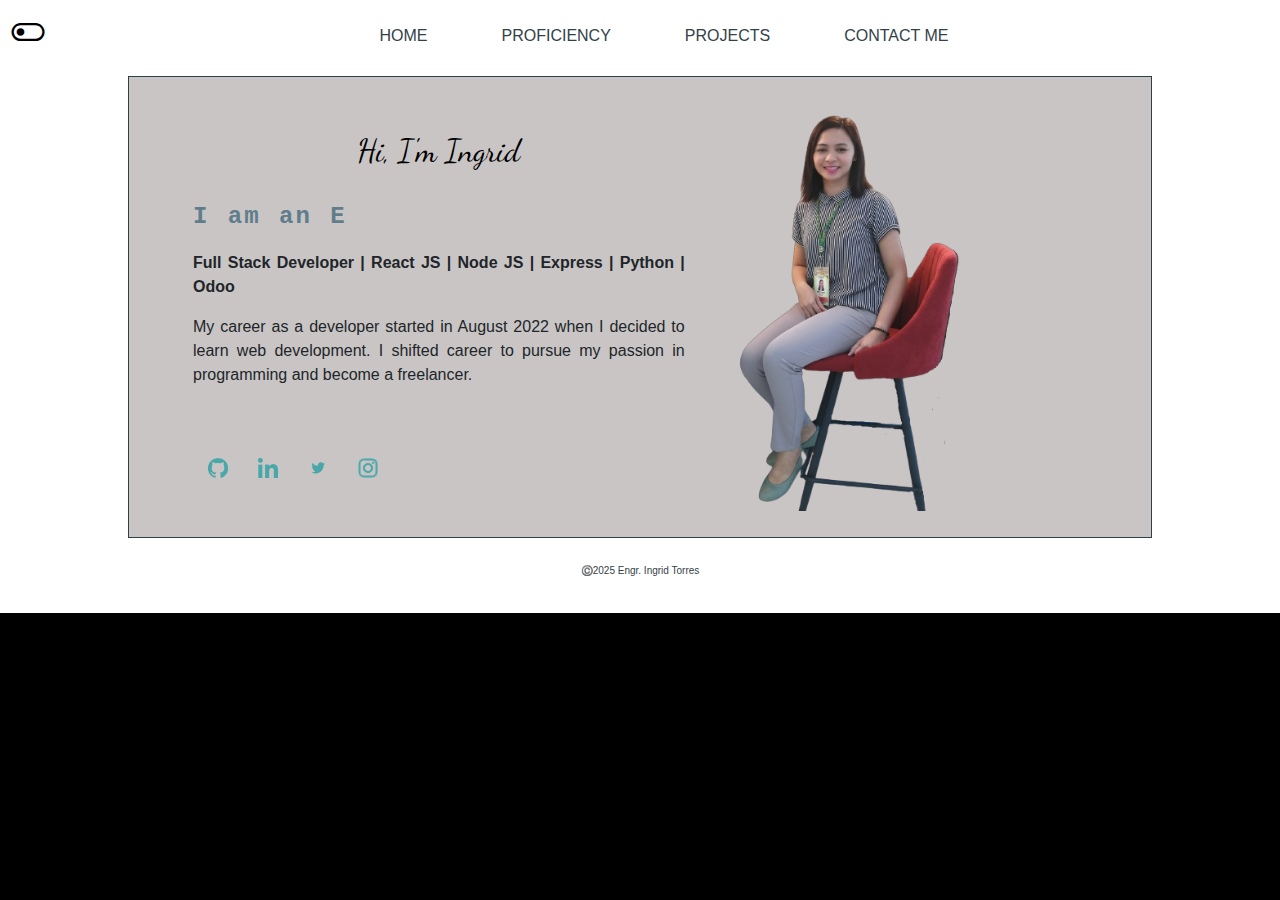
<file: index.html>
<!DOCTYPE html>
<html lang="en">

<head>
  <meta charset="UTF-8" />
  <meta http-equiv="X-UA-Compatible" content="IE=edge" />
  <meta name="viewport" content="width=device-width, initial-scale=1.0, user-scalable=1" />
  <meta name="color-scheme" content="dark light" />
  <title>Ingrid's Portfolio</title>
  <link rel="stylesheet" href="style.css" />
  <link rel="preconnect" href="https://fonts.googleapis.com" />
  <link rel="preconnect" href="https://fonts.gstatic.com" crossorigin />
  <link href="https://fonts.googleapis.com/css2?family=Dancing%20Script&display=swap" rel="stylesheet" />
  <link rel="stylesheet"
    href="https://fonts.googleapis.com/css2?family=Material+Symbols+Outlined:opsz,wght,FILL,GRAD@20..48,100..700,0..1,-50..200" />
  <script type="text/javascript">
    var infolinks_pid = 2273354;
    var infolinks_wsid = 0;
  </script>
  <script type="text/javascript" src="https://resources.infolinks.com/js/infolinks_main.js"></script>
  <!-- <script src="https://ajax.googleapis.com/ajax/libs/jquery/3.6.0/jquery.min.js"></script> -->
  <!-- Bootstrap CSS -->
  <link rel="stylesheet" href="https://maxcdn.bootstrapcdn.com/bootstrap/4.0.0/css/bootstrap.min.css"
    integrity="sha384-Gn5384xqQ1aoWXA+058RXPxPg6fy4IWvTNh0E263XmFcJlSAwiGgFAW/dAiS6JXm" crossorigin="anonymous" />
</head>

<body>
  <section class="menu">
    <button id="close-menu">&times;</button>
    <nav>
      <ul>
        <!-- <li><a href="#about-me">About Me</a></li> -->
        <li><a href="./index.html">HOME</a></li>
        <!-- <li><a href="./qualifications.html">QUALIFICATIONS</a></li> -->
        <!-- <li><a href="./hobbies.html">HOBBIES</a></li> -->
        <li><a href="./proficiency.html">PROFICIENCY</a></li>
        <li><a href="./projects.html">PROJECTS</a></li>
        <li><a href="./contact-me.html">CONTACT ME</a></li>
      </ul>
    </nav>
  </section>
  <header id="nav-header">
    <section id="section-theme">
      <button id="theme-switcher1"><span class="material-symbols-outlined" style="font-size: 48px"> toggle_on
        </span></button>
    </section>
    <nav class="default-nav">
      <section id="section-menu">
        <!-- <a href="#about-me">About Me</a> -->
        <a href="./index.html">HOME</a>
        <!-- <a href="./qualifications.html">QUALIFICATIONS</a> -->
        <!-- <a href="./hobbies.html">HOBBIES</a> -->
        <a href="./proficiency.html">PROFICIENCY</a>
        <a href="./projects.html">PROJECTS</a>
        <a href="./contact-me.html">CONTACT ME</a>
      </section>
    </nav>
    <nav class="mobile-nav">
      <button id="theme-switcher2"><span class="material-symbols-outlined" style="font-size: 48px"> toggle_on
        </span></button>
      <button id="menu-button">Menu</button>
    </nav>
  </header>
  <main class="container1">
    <article class="intro">
      <div class="intro-left">
        <br />
        <div id="ingrid">Hi, I'm Ingrid</div>
        <br />
        <p class="online-font">
          I am
          <span id="dynamic-text" class="dynamic-text-color"></span>
        </p>
        <section id="about-me">
          <div class="h2-divs">
            <!-- <h2>About Me</h2> -->
          </div>
          <!-- <p>An Electronics Engineer, shifting career as a Full Stack Web Developer.</p> -->
          <!-- <p><b>MERN Stack Developer | PHP | CodeIgniter | React JS | Node JS | Express</b></p> -->
          <p><b>Full Stack Developer | React JS | Node JS | Express | Python | Odoo</b></p>
          <p>My career as a developer started in August 2022 when I decided to learn web development. I shifted career
            to pursue my passion in programming and become a freelancer.</p>
        </section>
        <br />
        <br />
        <ul class="social-links-navbar desktop">
          <li>
            <a href="https://github.com/heartChip16" target="_blank"><img width="30" height="30"
                src="./images/github.png" alt="Github Logo" /></a>
          </li>
          <li>
            <a href="https://www.linkedin.com/in/ingrid-torres-3428782a/" target="_blank"><img width="30" height="30"
                src="./images/linkedinlogo.png" alt="Linkedin Logo" /></a>
          </li>
          <li>
            <a href="https://twitter.com/ingrid_ibe" target="_blank"><img width="30" height="30"
                src="./images/twitterlogo.png" alt="Twitter Logo" /></a>
          </li>

          <li>
            <a href="https://www.instagram.com/ingrid_ibe31/" target="_blank"><img width="30" height="30"
                src="./images/instagram.png" alt="Instagram Logo" /></a>
          </li>
        </ul>
      </div>
      <div class="intro-right">
        <img id="profile-img" class="shakeme" src="./images/profile_formal2.png" alt="Ingrid Torres profile image" />
        <br />
        <ul class="social-links-navbar mobile">
          <li>
            <a href="https://github.com/heartChip16" target="_blank"><img width="30" height="30"
                src="./images/github.png" alt="Github Logo" /></a>
          </li>
          <li>
            <a href="https://www.linkedin.com/in/ingrid-torres-3428782a/" target="_blank"><img width="30" height="30"
                src="./images/linkedinlogo.png" alt="Linkedin Logo" /></a>
          </li>
          <li>
            <a href="https://twitter.com/ingrid_ibe" target="_blank"><img width="30" height="30"
                src="./images/twitterlogo.png" alt="Twitter Logo" /></a>
          </li>

          <li>
            <a href="https://www.instagram.com/ingrid_ibe31/" target="_blank"><img width="30" height="30"
                src="./images/instagram.png" alt="Instagram Logo" /></a>
          </li>
        </ul>
      </div>
    </article>
  </main>
  <footer>
    <br />
    <p>©️2025 Engr. Ingrid Torres</p>
    <br />
  </footer>
  <script src="main.js"></script>
  <script src="menu.js"></script>
  <script src="theme.js"></script>
  <!-- Optional JavaScript -->
  <!-- jQuery first, then Popper.js, then Bootstrap JS -->
  <script src="https://code.jquery.com/jquery-3.2.1.slim.min.js"
    integrity="sha384-KJ3o2DKtIkvYIK3UENzmM7KCkRr/rE9/Qpg6aAZGJwFDMVNA/GpGFF93hXpG5KkN"
    crossorigin="anonymous"></script>
  <script src="https://cdnjs.cloudflare.com/ajax/libs/popper.js/1.12.9/umd/popper.min.js"
    integrity="sha384-ApNbgh9B+Y1QKtv3Rn7W3mgPxhU9K/ScQsAP7hUibX39j7fakFPskvXusvfa0b4Q"
    crossorigin="anonymous"></script>
  <script src="https://maxcdn.bootstrapcdn.com/bootstrap/4.0.0/js/bootstrap.min.js"
    integrity="sha384-JZR6Spejh4U02d8jOt6vLEHfe/JQGiRRSQQxSfFWpi1MquVdAyjUar5+76PVCmYl"
    crossorigin="anonymous"></script>
</body>

</html>
</file>
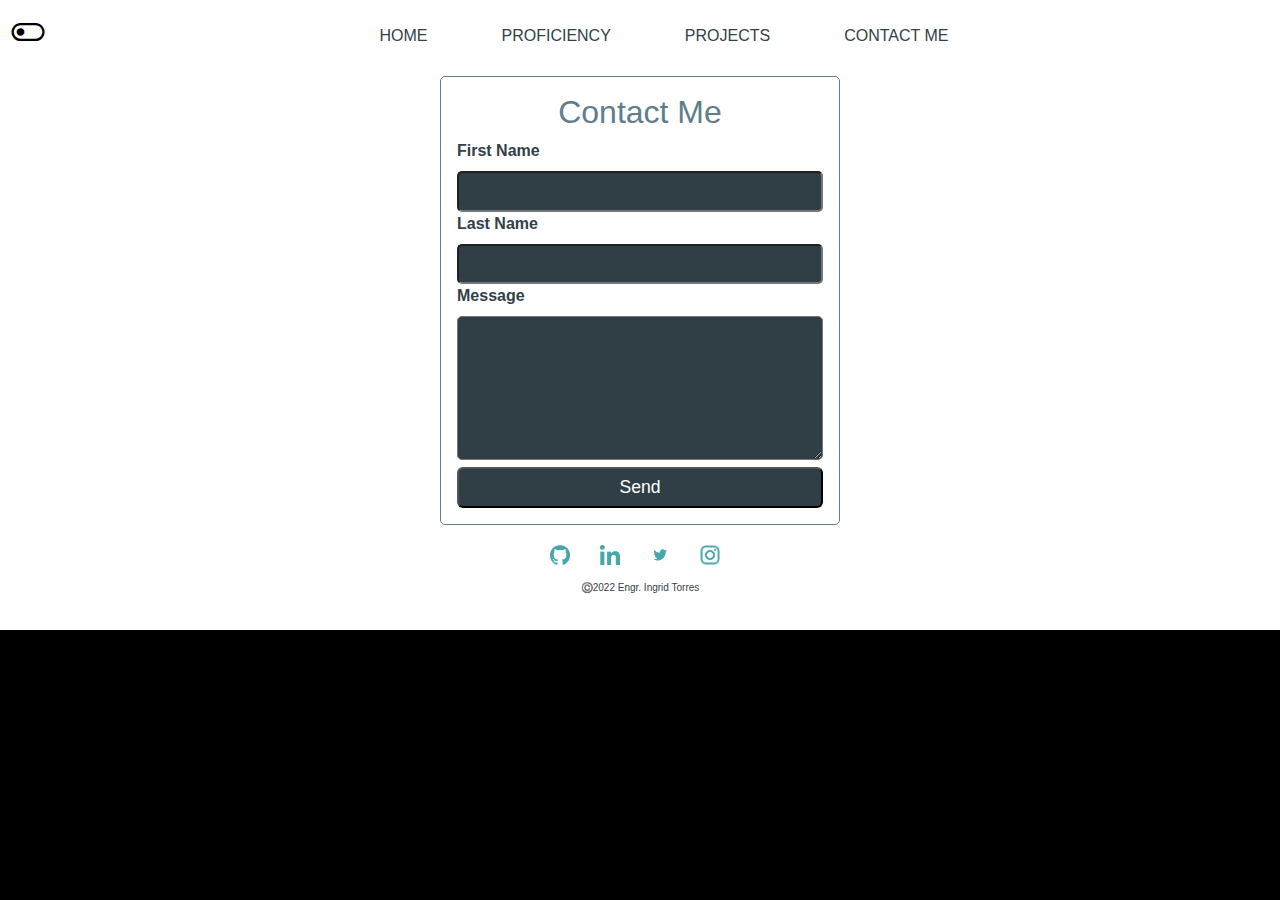
<file: contact-me.html>
<!DOCTYPE html>
<html lang="en">
  <head>
    <meta charset="UTF-8" />
    <meta http-equiv="X-UA-Compatible" content="IE=edge" />
    <meta name="viewport" content="width=device-width, initial-scale=1.0, user-scalable=1" />
    <meta name="color-scheme" content="dark light" />
    <title>Ingrid's Portfolio</title>
    <link rel="stylesheet" href="style.css" />
    <link rel="preconnect" href="https://fonts.googleapis.com" />
    <link rel="preconnect" href="https://fonts.gstatic.com" crossorigin />
    <link href="https://fonts.googleapis.com/css2?family=Dancing%20Script&display=swap" rel="stylesheet" />
    <link rel="stylesheet" href="https://fonts.googleapis.com/css2?family=Material+Symbols+Outlined:opsz,wght,FILL,GRAD@20..48,100..700,0..1,-50..200" />
    <script type="text/javascript">
      var infolinks_pid = 2273354;
      var infolinks_wsid = 0;
    </script>
    <script type="text/javascript" src="https://resources.infolinks.com/js/infolinks_main.js"></script>
    <!-- <script src="https://ajax.googleapis.com/ajax/libs/jquery/3.6.0/jquery.min.js"></script> -->
    <!-- Bootstrap CSS -->
    <link
      rel="stylesheet"
      href="https://maxcdn.bootstrapcdn.com/bootstrap/4.0.0/css/bootstrap.min.css"
      integrity="sha384-Gn5384xqQ1aoWXA+058RXPxPg6fy4IWvTNh0E263XmFcJlSAwiGgFAW/dAiS6JXm"
      crossorigin="anonymous"
    />
  </head>
  <body>
    <section class="menu">
      <button id="close-menu">&times;</button>
      <nav>
        <ul>
          <!-- <li><a href="#about-me">About Me</a></li> -->
          <li><a href="./index.html">HOME</a></li>
          <!-- <li><a href="./qualifications.html">QUALIFICATIONS</a></li> -->
          <!-- <li><a href="./hobbies.html">HOBBIES</a></li> -->
          <li><a href="./proficiency.html">PROFICIENCY</a></li>
          <li><a href="./projects.html">PROJECTS</a></li>
          <li><a href="./contact-me.html">CONTACT ME</a></li>
        </ul>
      </nav>
    </section>
    <header id="nav-header">
      <section id="section-theme">
        <button id="theme-switcher1"><span class="material-symbols-outlined" style="font-size: 48px"> toggle_on </span></button>
      </section>
      <nav class="default-nav">
        <section id="section-menu">
          <!-- <a href="#about-me">About Me</a> -->
          <a href="./index.html">HOME</a>
          <!-- <a href="./qualifications.html">QUALIFICATIONS</a> -->
          <!-- <a href="./hobbies.html">HOBBIES</a> -->
          <a href="./proficiency.html">PROFICIENCY</a>
          <a href="./projects.html">PROJECTS</a>
          <a href="./contact-me.html">CONTACT ME</a>
        </section>
      </nav>
      <nav class="mobile-nav">
        <button id="theme-switcher2"><span class="material-symbols-outlined" style="font-size: 48px"> toggle_on </span></button>
        <button id="menu-button">Menu</button>
      </nav>
    </header>
    <main class="container1">
      <div id="div-sectionss">
        <section id="contact-me">
          <form name="contact" id="contact" method="post" data-netlify="true">
            <div class="h2-divs">
              <h2 style="text-align: center">Contact Me</h2>
            </div>
            <div>
              <label for="firstName">First Name</label>
              <input type="text" name="firstName" id="firstName" required />

              <label for="lastName">Last Name</label>
              <input type="text" name="lastName" id="lastName" required />

              <label for="message">Message</label>

              <textarea name="message" id="message" cols="30" rows="5"></textarea>
              <button type="submit" id="submit">Send</button>
            </div>
          </form>
        </section>
      </div>
    </main>
    <footer>
      <br />
      <ul class="social-links-navbar contacts" style="justify-content: center; margin-bottom: 10px">
        <li>
          <a href="https://github.com/heartChip16" target="_blank"><img width="30" height="30" src="./images/github.png" alt="Github Logo" /></a>
        </li>
        <li>
          <a href="https://www.linkedin.com/in/ingrid-torres-3428782a/" target="_blank"><img width="30" height="30" src="./images/linkedinlogo.png" alt="Linkedin Logo" /></a>
        </li>
        <li>
          <a href="https://twitter.com/ingrid_ibe" target="_blank"><img width="30" height="30" src="./images/twitterlogo.png" alt="Twitter Logo" /></a>
        </li>

        <li>
          <a href="https://www.instagram.com/ingrid_ibe31/" target="_blank"><img width="30" height="30" src="./images/instagram.png" alt="Instagram Logo" /></a>
        </li>
      </ul>
      <p>©️2022 Engr. Ingrid Torres</p>
      <br />
    </footer>
    <script src="main.js"></script>
    <script src="menu.js"></script>
    <script src="theme.js"></script>
    <!-- Optional JavaScript -->
    <!-- jQuery first, then Popper.js, then Bootstrap JS -->
    <script src="https://code.jquery.com/jquery-3.2.1.slim.min.js" integrity="sha384-KJ3o2DKtIkvYIK3UENzmM7KCkRr/rE9/Qpg6aAZGJwFDMVNA/GpGFF93hXpG5KkN" crossorigin="anonymous"></script>
    <script
      src="https://cdnjs.cloudflare.com/ajax/libs/popper.js/1.12.9/umd/popper.min.js"
      integrity="sha384-ApNbgh9B+Y1QKtv3Rn7W3mgPxhU9K/ScQsAP7hUibX39j7fakFPskvXusvfa0b4Q"
      crossorigin="anonymous"
    ></script>
    <script
      src="https://maxcdn.bootstrapcdn.com/bootstrap/4.0.0/js/bootstrap.min.js"
      integrity="sha384-JZR6Spejh4U02d8jOt6vLEHfe/JQGiRRSQQxSfFWpi1MquVdAyjUar5+76PVCmYl"
      crossorigin="anonymous"
    ></script>
    <script src="https://smtpjs.com/v3/smtp.js"></script>
  </body>
</html>
</file>
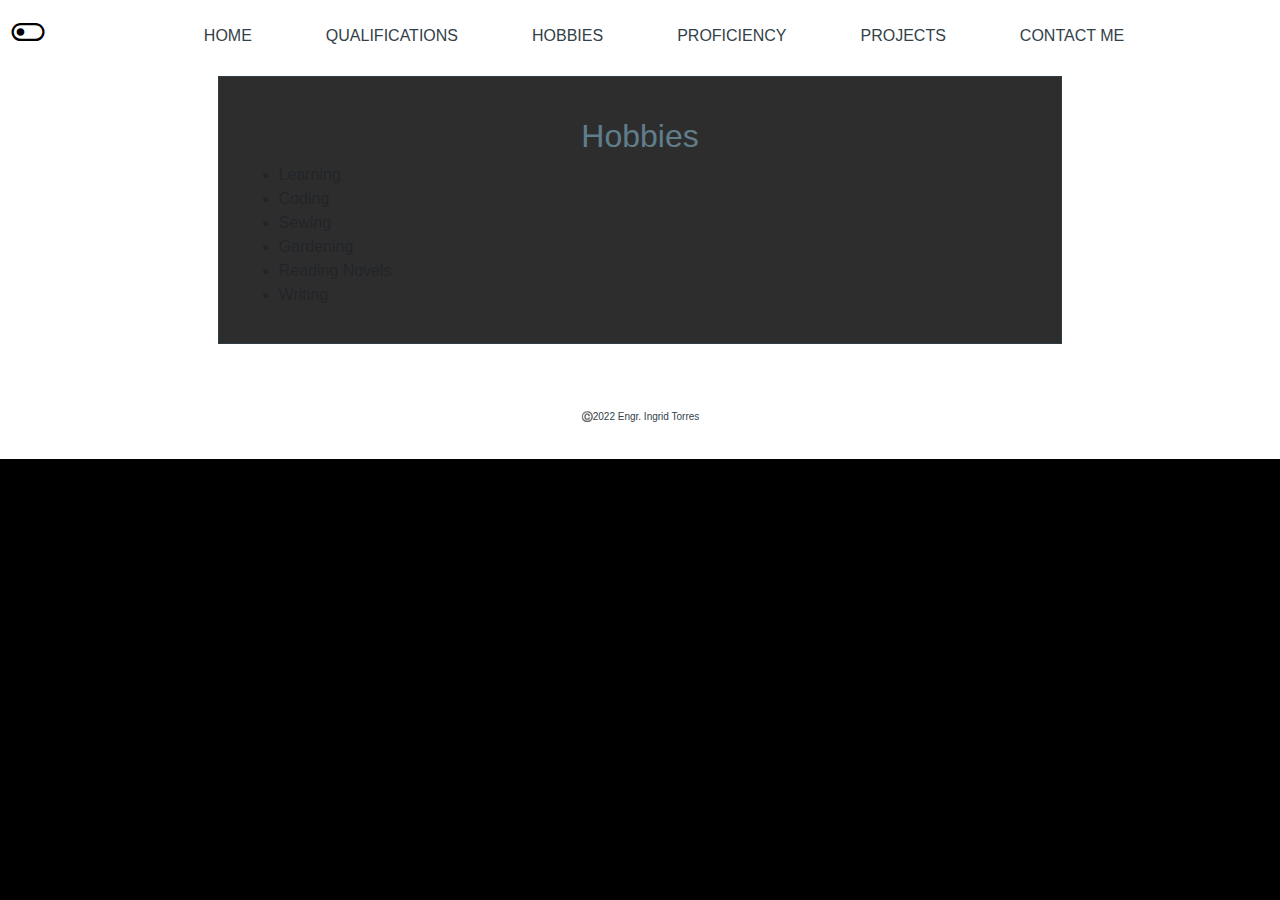
<file: hobbies.html>
<!DOCTYPE html>
<html lang="en">
  <head>
    <meta charset="UTF-8" />
    <meta http-equiv="X-UA-Compatible" content="IE=edge" />
    <meta name="viewport" content="width=device-width, initial-scale=1.0, user-scalable=1" />
    <meta name="color-scheme" content="dark light" />
    <title>Ingrid's Portfolio</title>
    <link rel="stylesheet" href="style.css" />
    <link rel="preconnect" href="https://fonts.googleapis.com" />
    <link rel="preconnect" href="https://fonts.gstatic.com" crossorigin />
    <link href="https://fonts.googleapis.com/css2?family=Dancing%20Script&display=swap" rel="stylesheet" />
    <link rel="stylesheet" href="https://fonts.googleapis.com/css2?family=Material+Symbols+Outlined:opsz,wght,FILL,GRAD@20..48,100..700,0..1,-50..200" />
    <script type="text/javascript">
      var infolinks_pid = 2273354;
      var infolinks_wsid = 0;
    </script>
    <script type="text/javascript" src="https://resources.infolinks.com/js/infolinks_main.js"></script>
    <!-- <script src="https://ajax.googleapis.com/ajax/libs/jquery/3.6.0/jquery.min.js"></script> -->
    <!-- Bootstrap CSS -->
    <link
      rel="stylesheet"
      href="https://maxcdn.bootstrapcdn.com/bootstrap/4.0.0/css/bootstrap.min.css"
      integrity="sha384-Gn5384xqQ1aoWXA+058RXPxPg6fy4IWvTNh0E263XmFcJlSAwiGgFAW/dAiS6JXm"
      crossorigin="anonymous"
    />
  </head>
  <body>
    <section class="menu">
      <button id="close-menu">&times;</button>
      <nav>
        <ul>
          <!-- <li><a href="#about-me">About Me</a></li> -->
          <li><a href="./index.html">HOME</a></li>
          <li><a href="./qualifications.html">QUALIFICATIONS</a></li>
          <li><a href="./hobbies.html">HOBBIES</a></li>
          <li><a href="#proficiency">PROFICIENCY</a></li>
          <li><a href="#projects">PROJECTS</a></li>
          <li><a href="#contact-me">CONTACT ME</a></li>
        </ul>
      </nav>
    </section>
    <header id="nav-header">
      <section id="section-theme">
        <button id="theme-switcher1"><span class="material-symbols-outlined" style="font-size: 48px"> toggle_on </span></button>
      </section>
      <nav class="default-nav">
        <section id="section-menu">
          <!-- <a href="#about-me">About Me</a> -->
          <a href="./index.html">HOME</a>
          <a href="./qualifications.html">QUALIFICATIONS</a>
          <a href="./hobbies.html">HOBBIES</a>
          <a href="#proficiency">PROFICIENCY</a>
          <a href="#projects">PROJECTS</a>
          <a href="#contact-me">CONTACT ME</a>
        </section>
      </nav>
      <nav class="mobile-nav">
        <button id="theme-switcher2"><span class="material-symbols-outlined" style="font-size: 48px"> toggle_on </span></button>
        <button id="menu-button">Menu</button>
      </nav>
    </header>
    <main class="container1">
      <div id="div-sections">
        <section id="hobbies">
          <div class="h2-divs">
            <h2>Hobbies</h2>
          </div>
          <ul>
            <li>Learning</li>
            <li>Coding</li>
            <li>Sewing</li>
            <li>Gardening</li>
            <li>Reading Novels</li>
            <li>Writing</li>
          </ul>
        </section>
      </div>
    </main>
    <footer>
      <br />
      <p>©️2022 Engr. Ingrid Torres</p>
      <br />
    </footer>
    <!-- <script src="main.js"></script> -->
    <script src="menu.js"></script>
    <script src="theme.js"></script>
    <!-- Optional JavaScript -->
    <!-- jQuery first, then Popper.js, then Bootstrap JS -->
    <script src="https://code.jquery.com/jquery-3.2.1.slim.min.js" integrity="sha384-KJ3o2DKtIkvYIK3UENzmM7KCkRr/rE9/Qpg6aAZGJwFDMVNA/GpGFF93hXpG5KkN" crossorigin="anonymous"></script>
    <script
      src="https://cdnjs.cloudflare.com/ajax/libs/popper.js/1.12.9/umd/popper.min.js"
      integrity="sha384-ApNbgh9B+Y1QKtv3Rn7W3mgPxhU9K/ScQsAP7hUibX39j7fakFPskvXusvfa0b4Q"
      crossorigin="anonymous"
    ></script>
    <script
      src="https://maxcdn.bootstrapcdn.com/bootstrap/4.0.0/js/bootstrap.min.js"
      integrity="sha384-JZR6Spejh4U02d8jOt6vLEHfe/JQGiRRSQQxSfFWpi1MquVdAyjUar5+76PVCmYl"
      crossorigin="anonymous"
    ></script>
  </body>
</html>
</file>
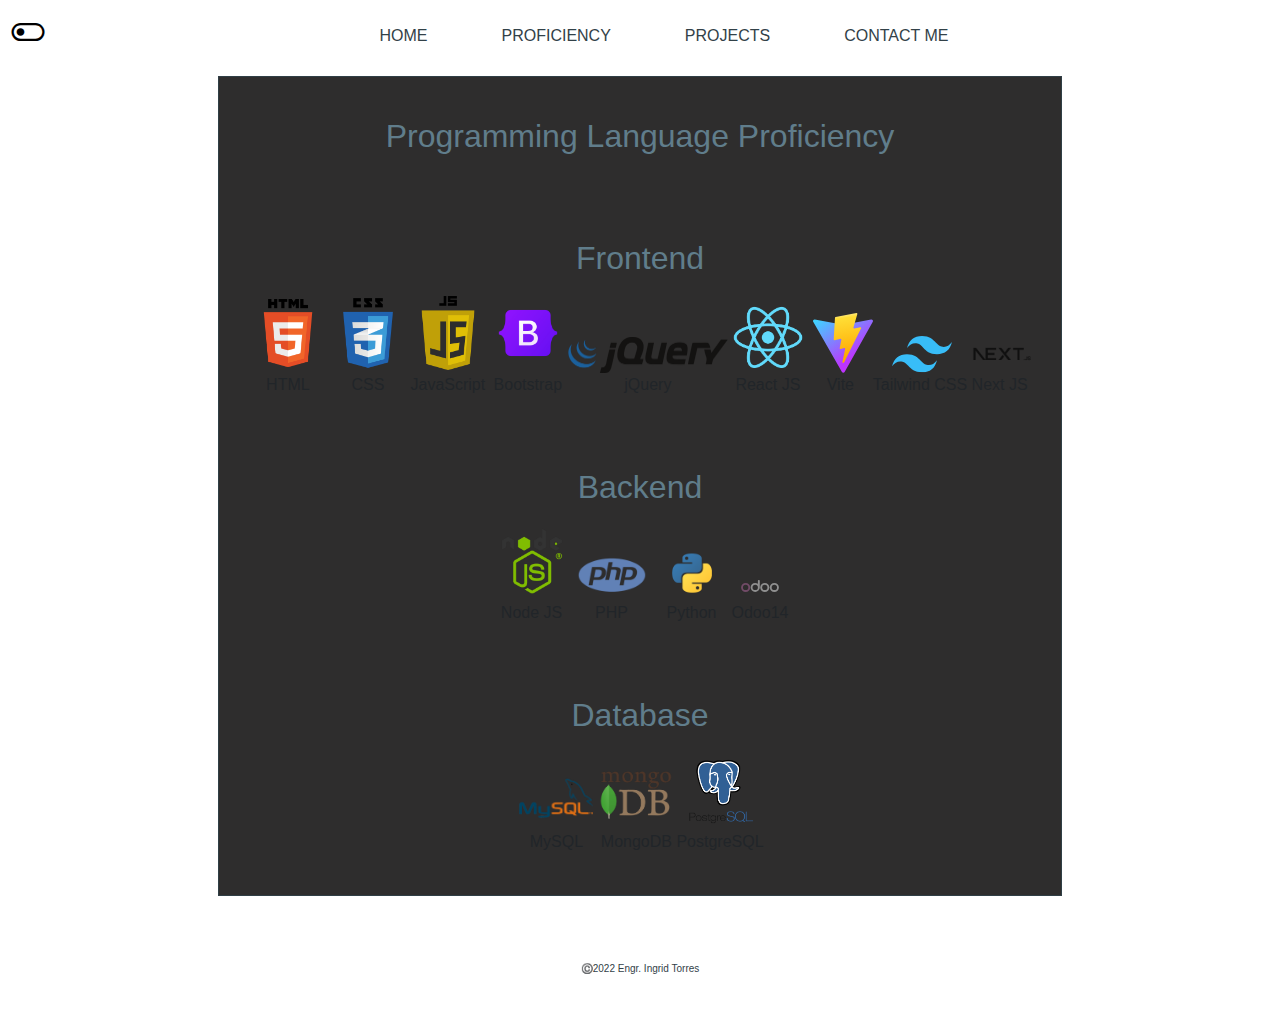
<file: proficiency.html>
<!DOCTYPE html>
<html lang="en">

<head>
  <meta charset="UTF-8" />
  <meta http-equiv="X-UA-Compatible" content="IE=edge" />
  <meta name="viewport" content="width=device-width, initial-scale=1.0, user-scalable=1" />
  <meta name="color-scheme" content="dark light" />
  <title>Ingrid's Portfolio</title>
  <link rel="stylesheet" href="style.css" />
  <link rel="preconnect" href="https://fonts.googleapis.com" />
  <link rel="preconnect" href="https://fonts.gstatic.com" crossorigin />
  <link href="https://fonts.googleapis.com/css2?family=Dancing%20Script&display=swap" rel="stylesheet" />
  <link rel="stylesheet"
    href="https://fonts.googleapis.com/css2?family=Material+Symbols+Outlined:opsz,wght,FILL,GRAD@20..48,100..700,0..1,-50..200" />
  <script type="text/javascript">
    var infolinks_pid = 2273354;
    var infolinks_wsid = 0;
  </script>
  <script type="text/javascript" src="https://resources.infolinks.com/js/infolinks_main.js"></script>
  <!-- <script src="https://ajax.googleapis.com/ajax/libs/jquery/3.6.0/jquery.min.js"></script> -->
  <!-- Bootstrap CSS -->
  <link rel="stylesheet" href="https://maxcdn.bootstrapcdn.com/bootstrap/4.0.0/css/bootstrap.min.css"
    integrity="sha384-Gn5384xqQ1aoWXA+058RXPxPg6fy4IWvTNh0E263XmFcJlSAwiGgFAW/dAiS6JXm" crossorigin="anonymous" />
</head>

<body>
  <section class="menu">
    <button id="close-menu">&times;</button>
    <nav>
      <ul>
        <!-- <li><a href="#about-me">About Me</a></li> -->
        <li><a href="./index.html">HOME</a></li>
        <!-- <li><a href="./qualifications.html">QUALIFICATIONS</a></li> -->
        <!-- <li><a href="./hobbies.html">HOBBIES</a></li> -->
        <li><a href="./proficiency.html">PROFICIENCY</a></li>
        <li><a href="./projects.html">PROJECTS</a></li>
        <li><a href="./contact-me.html">CONTACT ME</a></li>
      </ul>
    </nav>
  </section>
  <header id="nav-header">
    <section id="section-theme">
      <button id="theme-switcher1"><span class="material-symbols-outlined" style="font-size: 48px"> toggle_on
        </span></button>
    </section>
    <nav class="default-nav">
      <section id="section-menu">
        <!-- <a href="#about-me">About Me</a> -->
        <a href="./index.html">HOME</a>
        <!-- <a href="./qualifications.html">QUALIFICATIONS</a> -->
        <!-- <a href="./hobbies.html">HOBBIES</a> -->
        <a href="./proficiency.html">PROFICIENCY</a>
        <a href="./projects.html">PROJECTS</a>
        <a href="./contact-me.html">CONTACT ME</a>
      </section>
    </nav>
    <nav class="mobile-nav">
      <button id="theme-switcher2"><span class="material-symbols-outlined" style="font-size: 48px"> toggle_on
        </span></button>
      <button id="menu-button">Menu</button>
    </nav>
  </header>
  <main class="container1">
    <div id="div-sections">
      <section id="proficiency">
        <div class="h2-divs">
          <h2>Programming Language Proficiency</h2>
        </div>
        <div>
          <br />
        </div>
        <section class="cards">
          <section class="cardsection">
            <header class="header">
              <div class="h2-divs">
                <h2>Frontend</h2>
              </div>
            </header>
            <ul style="list-style-type: none" class="prof-container">
              <li class="prof-li">
                <img src="./images/logo-html.png" alt="" class="prof-logo" />
                <p>HTML</p>
              </li>
              <li class="prof-li">
                <img src="./images/logo-css.png" alt="" class="prof-logo" />
                <p>CSS</p>
              </li>
              <li class="prof-li">
                <img src="./images/logo-js.png" alt="" class="prof-logo" />
                <p>JavaScript</p>
              </li>
              <li class="prof-li" title="Bootstrap">
                <img src="./images/logo-bootstrap.png" alt="" class="prof-logo bootstrap" />
                <p>Bootstrap</p>
              </li>
              <li class="prof-li">
                <img src="./images/logo-jquery.png" alt="" class="prof-logo jquery" />
                <p>jQuery</p>
              </li>
              <li class="prof-li" title="React">
                <img src="./images/logo-react.png" alt="" class="prof-logo react" />
                <p>React JS</p>
              </li>
              <!-- <li class="prof-li" title="Angular">
                <img src="./images/logo-angular.png" alt="" class="prof-logo" />
                <p>Angular</p>
              </li>
              <li class="prof-li">
                <img src="./images/logo-wordpress.png" alt="" class="prof-logo wordpress" />
                <p>Wordpress</p>
              </li> -->
              <li class="prof-li" title="Vite">
                <img src="./images/logo-vite.svg" alt="" class="prof-logo vite" />
                <p>Vite</p>
              </li>
              <li class="prof-li" title="Tailwind CSS">
                <img src="./images/tailwind_css_logo.svg" alt="" class="prof-logo vite" />
                <p>Tailwind CSS</p>
              </li>
              <li class="prof-li" title="Next JS">
                <img src="./images/next_js_logo.png" alt="" class="prof-logo vite" />
                <p>Next JS</p>
              </li>
              <!-- <li class="notdone">Vue</li> -->
              <!-- <li class="notdone">Swift</li> -->
            </ul>
          </section>
          <section class="cardsection">
            <header class="header">
              <div class="h2-divs">
                <h2>Backend</h2>
              </div>
            </header>
            <ul style="list-style-type: none" class="prof-container">
              <li class="prof-li">
                <img src="./images/logo-nodejs.png" alt="" class="prof-logo nodejs" />
                <p>Node JS</p>
              </li>
              <li class="prof-li">
                <img src="./images/logo-php.png" alt="" class="prof-logo php" />
                <p>PHP</p>
              </li>
              <li class="prof-li">
                <img src="./images/logo-python.png" alt="" class="prof-logo python" />
                <p>Python</p>
              </li>
              <li class="prof-li">
                <img src="./images/odoo_logo.svg" alt="" class="prof-logo python" />
                <p>Odoo14</p>
              </li>
              <!-- 
              <li class="prof-li">
                <img src="./images/logo-java.png" alt="" class="prof-logo java" />
                <p>Java</p>
              </li> -->
              <!-- <li class="notdone">Ruby</li>
                <li class="notdone">Golang</li>
                <li class="notdone">C#</li> -->
            </ul>
          </section>
          <section class="cardsection">
            <header class="header">
              <div class="h2-divs">
                <h2>Database</h2>
              </div>
            </header>
            <ul style="list-style-type: none" class="prof-container">
              <li class="prof-li">
                <img src="./images/logo-mysql.png" alt="" class="prof-logo mysql" />
                <p>MySQL</p>
              </li>
              <li class="prof-li">
                <img src="./images/mongodb-logo.png" alt="" class="prof-logo mysql" />
                <p>MongoDB</p>
              </li>
              <li class="prof-li">
                <img src="./images/psql_logo.png" alt="" class="prof-logo mysql" />
                <p>PostgreSQL</p>
              </li>
              <!-- <li class="notdone">NoSQL</li>
                <li class="notdone">SQLite</li>
                <li class="notdone">Microsoft SQL Server</li>
                <li class="notdone">MariaDB</li>
                <li class="notdone">Oracle</li>
                <li class="notdone">Firebase</li> -->
            </ul>
          </section>
        </section>
      </section>
    </div>
  </main>
  <footer>
    <br />
    <p>©️2022 Engr. Ingrid Torres</p>
    <br />
  </footer>
  <script src="main.js"></script>
  <script src="menu.js"></script>
  <script src="theme.js"></script>
  <!-- Optional JavaScript -->
  <!-- jQuery first, then Popper.js, then Bootstrap JS -->
  <script src="https://code.jquery.com/jquery-3.2.1.slim.min.js"
    integrity="sha384-KJ3o2DKtIkvYIK3UENzmM7KCkRr/rE9/Qpg6aAZGJwFDMVNA/GpGFF93hXpG5KkN"
    crossorigin="anonymous"></script>
  <script src="https://cdnjs.cloudflare.com/ajax/libs/popper.js/1.12.9/umd/popper.min.js"
    integrity="sha384-ApNbgh9B+Y1QKtv3Rn7W3mgPxhU9K/ScQsAP7hUibX39j7fakFPskvXusvfa0b4Q"
    crossorigin="anonymous"></script>
  <script src="https://maxcdn.bootstrapcdn.com/bootstrap/4.0.0/js/bootstrap.min.js"
    integrity="sha384-JZR6Spejh4U02d8jOt6vLEHfe/JQGiRRSQQxSfFWpi1MquVdAyjUar5+76PVCmYl"
    crossorigin="anonymous"></script>
</body>

</html>
</file>
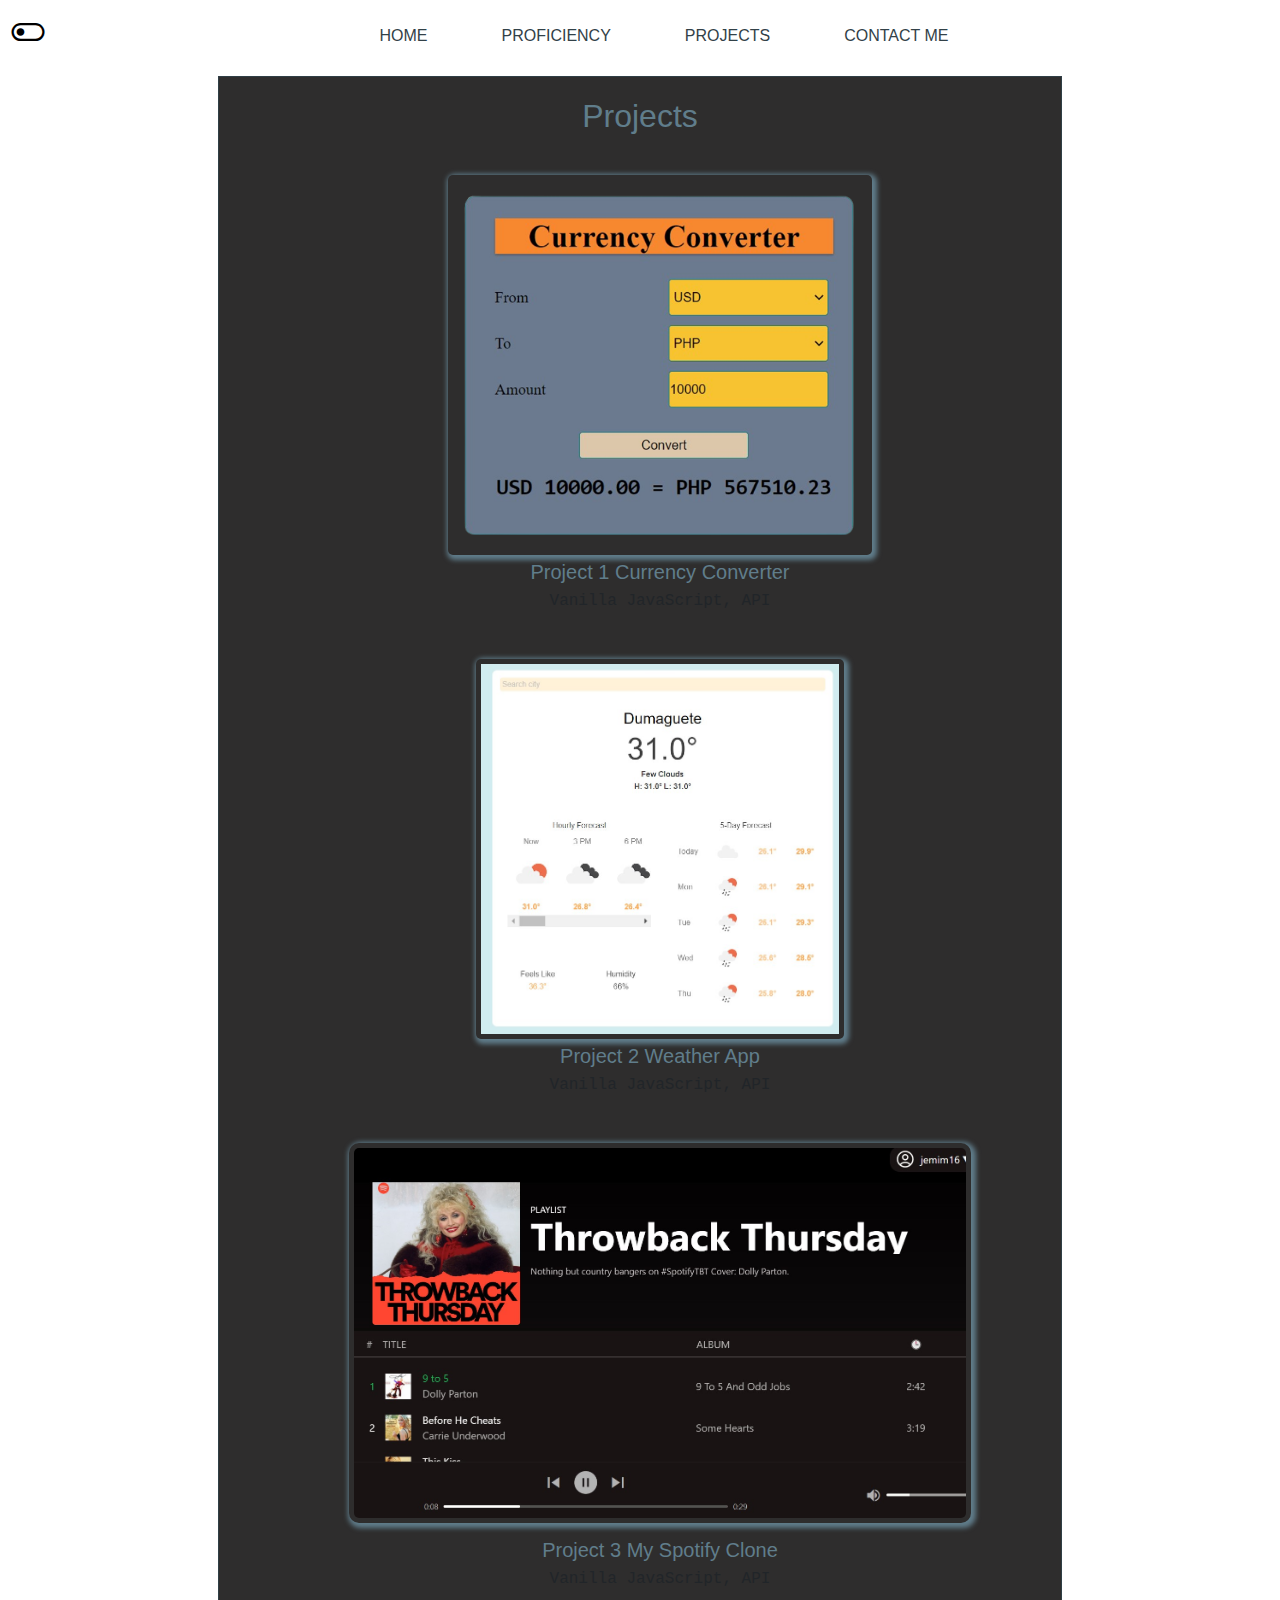
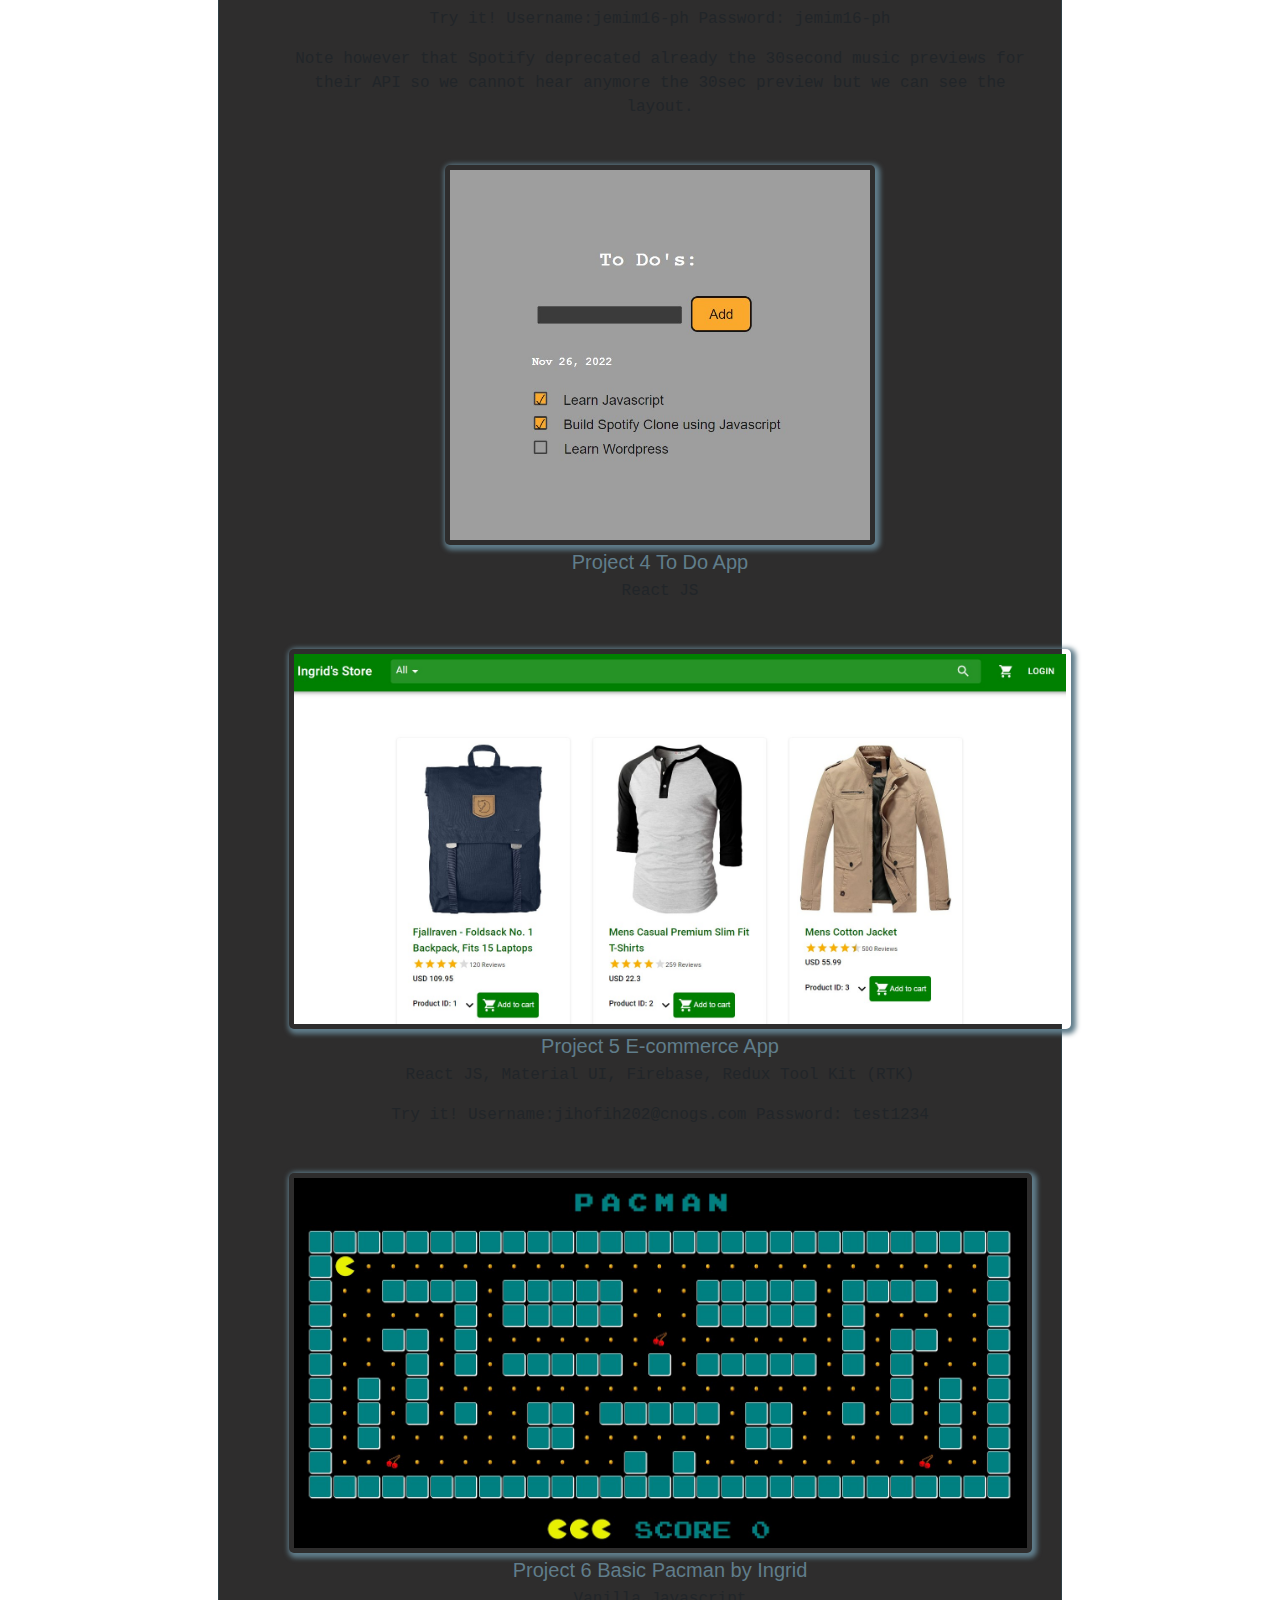
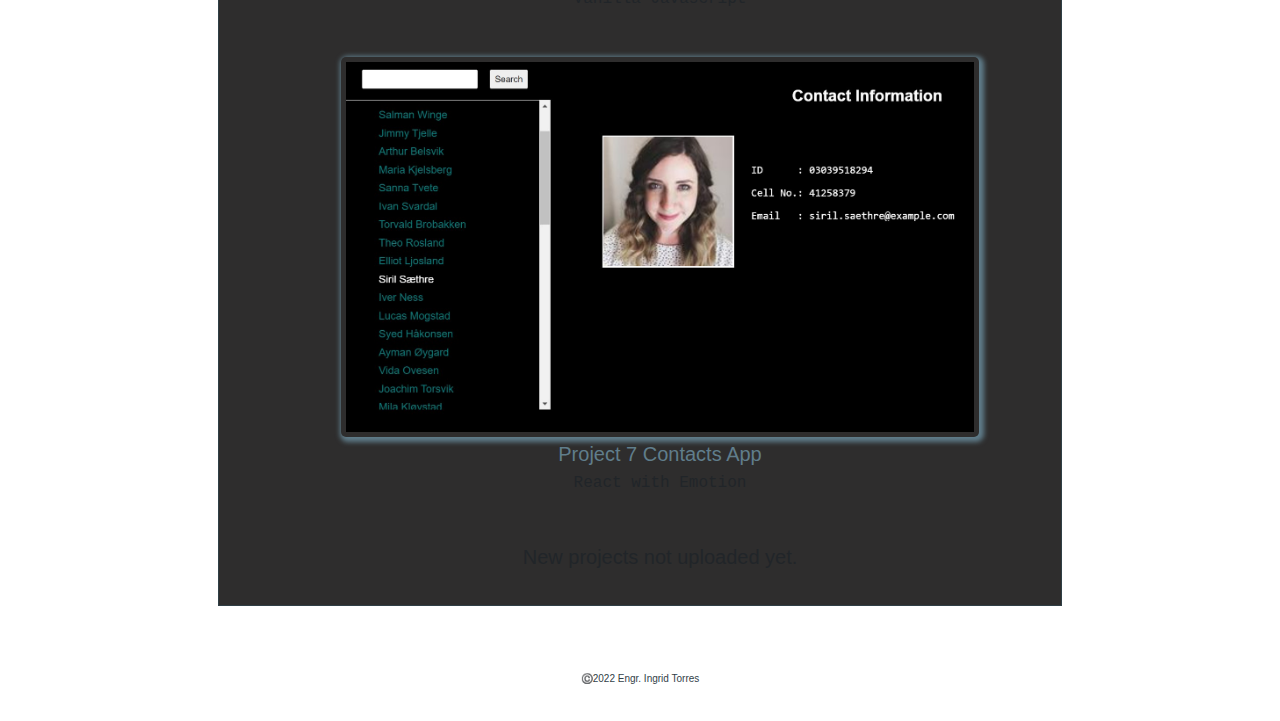
<file: projects.html>
<!DOCTYPE html>
<html lang="en">

<head>
  <meta charset="UTF-8" />
  <meta http-equiv="X-UA-Compatible" content="IE=edge" />
  <meta name="viewport" content="width=device-width, initial-scale=1.0, user-scalable=1" />
  <meta name="color-scheme" content="dark light" />
  <title>Ingrid's Portfolio</title>
  <link rel="stylesheet" href="style.css" />
  <link rel="preconnect" href="https://fonts.googleapis.com" />
  <link rel="preconnect" href="https://fonts.gstatic.com" crossorigin />
  <link href="https://fonts.googleapis.com/css2?family=Dancing%20Script&display=swap" rel="stylesheet" />
  <link rel="stylesheet"
    href="https://fonts.googleapis.com/css2?family=Material+Symbols+Outlined:opsz,wght,FILL,GRAD@20..48,100..700,0..1,-50..200" />
  <script type="text/javascript">
    var infolinks_pid = 2273354;
    var infolinks_wsid = 0;
  </script>
  <script type="text/javascript" src="https://resources.infolinks.com/js/infolinks_main.js"></script>
  <!-- <script src="https://ajax.googleapis.com/ajax/libs/jquery/3.6.0/jquery.min.js"></script> -->
  <!-- Bootstrap CSS -->
  <link rel="stylesheet" href="https://maxcdn.bootstrapcdn.com/bootstrap/4.0.0/css/bootstrap.min.css"
    integrity="sha384-Gn5384xqQ1aoWXA+058RXPxPg6fy4IWvTNh0E263XmFcJlSAwiGgFAW/dAiS6JXm" crossorigin="anonymous" />
</head>

<body>
  <section class="menu">
    <button id="close-menu">&times;</button>
    <nav>
      <ul>
        <!-- <li><a href="#about-me">About Me</a></li> -->
        <li><a href="./index.html">HOME</a></li>
        <!-- <li><a href="./qualifications.html">QUALIFICATIONS</a></li> -->
        <!-- <li><a href="./hobbies.html">HOBBIES</a></li> -->
        <li><a href="./proficiency.html">PROFICIENCY</a></li>
        <li><a href="./projects.html">PROJECTS</a></li>
        <li><a href="./contact-me.html">CONTACT ME</a></li>
      </ul>
    </nav>
  </section>
  <header id="nav-header">
    <section id="section-theme">
      <button id="theme-switcher1"><span class="material-symbols-outlined" style="font-size: 48px"> toggle_on
        </span></button>
    </section>
    <nav class="default-nav">
      <section id="section-menu">
        <!-- <a href="#about-me">About Me</a> -->
        <a href="./index.html">HOME</a>
        <!-- <a href="./qualifications.html">QUALIFICATIONS</a> -->
        <!-- <a href="./hobbies.html">HOBBIES</a> -->
        <a href="./proficiency.html">PROFICIENCY</a>
        <a href="./projects.html">PROJECTS</a>
        <a href="./contact-me.html">CONTACT ME</a>
      </section>
    </nav>
    <nav class="mobile-nav">
      <button id="theme-switcher2"><span class="material-symbols-outlined" style="font-size: 48px"> toggle_on
        </span></button>
      <button id="menu-button">Menu</button>
    </nav>
  </header>
  <main class="container1">
    <div id="div-sections">
      <div class="h2-divs">
        <h2>Projects</h2>
      </div>
      <section id="projects">
        <ul class="ul-proj">
          <li class="li-proj">
            <a class="proj" href="https://currencyconverter-ingrid-torres-6vbc5.ondigitalocean.app/" target="_blank">
              <div class="proj-components">
                <img class="proj-image proj1" src="./images/proj1-image.png" alt="" />
                <h5 class="proj-caption">Project 1 Currency Converter</h5>
              </div>
            </a>
            <p class="proj-tech" style="text-align: center">Vanilla JavaScript, API</p>
          </li>
          <li class="li-proj">
            <a class="proj" href="https://weather-app-ingridtorres-gf5na.ondigitalocean.app/" target="_blank">
              <div class="proj-components">
                <img class="proj-image proj2" src="./images/proj2-image.jpg" alt="" />
                <h5 class="proj-caption">Project 2 Weather App</h5>
              </div>
            </a>
            <p class="proj-tech" style="text-align: center">Vanilla JavaScript, API</p>
          </li>
          <li class="li-proj">
            <a class="proj" href="https://spotify-clone-ingridtorres.netlify.app/" target="_blank">
              <div class="proj-components">
                <img class="proj-image proj3" src="./images/proj3-image.png" alt="" />
                <h5 class="proj-caption">Project 3 My Spotify Clone</h5>
              </div>
            </a>
            <p class="proj-tech" style="text-align: center">Vanilla JavaScript, API</p>
            <p class="proj-tech" style="text-align: center">Try it! Username:jemim16-ph Password: jemim16-ph</p>
            <p class="proj-tech" style="text-align: center">Note however that Spotify deprecated already the 30second
              music previews for their API so we cannot hear anymore the 30sec preview but we can see the layout.</p>
          </li>

          <li class="li-proj">
            <a class="proj" href="https://todo-app-ingridtorres.netlify.app/" target="_blank">
              <div class="proj-components">
                <img class="proj-image proj4" src="./images/proj4-image.jpg" alt="" />
                <h5 class="proj-caption">Project 4 To Do App</h5>
              </div>
            </a>
            <p class="proj-tech" style="text-align: center">React JS</p>
          </li>
          <li class="li-proj">
            <a class="proj" href="https://ingrid-torres-ecommerce.netlify.app/" target="_blank">
              <div class="proj-components">
                <img class="proj-image proj5" src="./images/proj5-image.jpg" alt="" />
                <h5 class="proj-caption">Project 5 E-commerce App</h5>
              </div>
            </a>
            <p class="proj-tech" style="text-align: center">React JS, Material UI, Firebase, Redux Tool Kit (RTK)</p>
            <p class="proj-tech" style="text-align: center">Try it! Username:jihofih202@cnogs.com Password: test1234</p>
          </li>
          <li class="li-proj">
            <a class="proj" href="https://pacman-ingrid.netlify.app/" target="_blank">
              <div class="proj-components">
                <img class="proj-image proj6" src="./images/proj6-image.jpg" alt="" />
                <h5 class="proj-caption">Project 6 Basic Pacman by Ingrid</h5>
              </div>
            </a>
            <p class="proj-tech" style="text-align: center">Vanilla Javascript</p>
          </li>
          <li class="li-proj last">
            <a class="proj" href="https://contacts-app-ingrid.netlify.app/" target="_blank">
              <div class="proj-components">
                <img class="proj-image proj7" src="./images/proj7-image.jpg" alt="" />
                <h5 class="proj-caption">Project 7 Contacts App</h5>
              </div>
            </a>
            <p class="proj-tech" style="text-align: center">React with Emotion</p>
          </li>
          <li style="list-style-type: none; text-align: center;">
            <h5>New projects not uploaded yet. </h5>
          </li>
        </ul>
      </section>
    </div>
  </main>
  <footer>
    <br />
    <p>©️2022 Engr. Ingrid Torres</p>
    <br />
  </footer>
  <script src="main.js"></script>
  <script src="menu.js"></script>
  <script src="theme.js"></script>
  <!-- Optional JavaScript -->
  <!-- jQuery first, then Popper.js, then Bootstrap JS -->
  <script src="https://code.jquery.com/jquery-3.2.1.slim.min.js"
    integrity="sha384-KJ3o2DKtIkvYIK3UENzmM7KCkRr/rE9/Qpg6aAZGJwFDMVNA/GpGFF93hXpG5KkN"
    crossorigin="anonymous"></script>
  <script src="https://cdnjs.cloudflare.com/ajax/libs/popper.js/1.12.9/umd/popper.min.js"
    integrity="sha384-ApNbgh9B+Y1QKtv3Rn7W3mgPxhU9K/ScQsAP7hUibX39j7fakFPskvXusvfa0b4Q"
    crossorigin="anonymous"></script>
  <script src="https://maxcdn.bootstrapcdn.com/bootstrap/4.0.0/js/bootstrap.min.js"
    integrity="sha384-JZR6Spejh4U02d8jOt6vLEHfe/JQGiRRSQQxSfFWpi1MquVdAyjUar5+76PVCmYl"
    crossorigin="anonymous"></script>
</body>

</html>
</file>
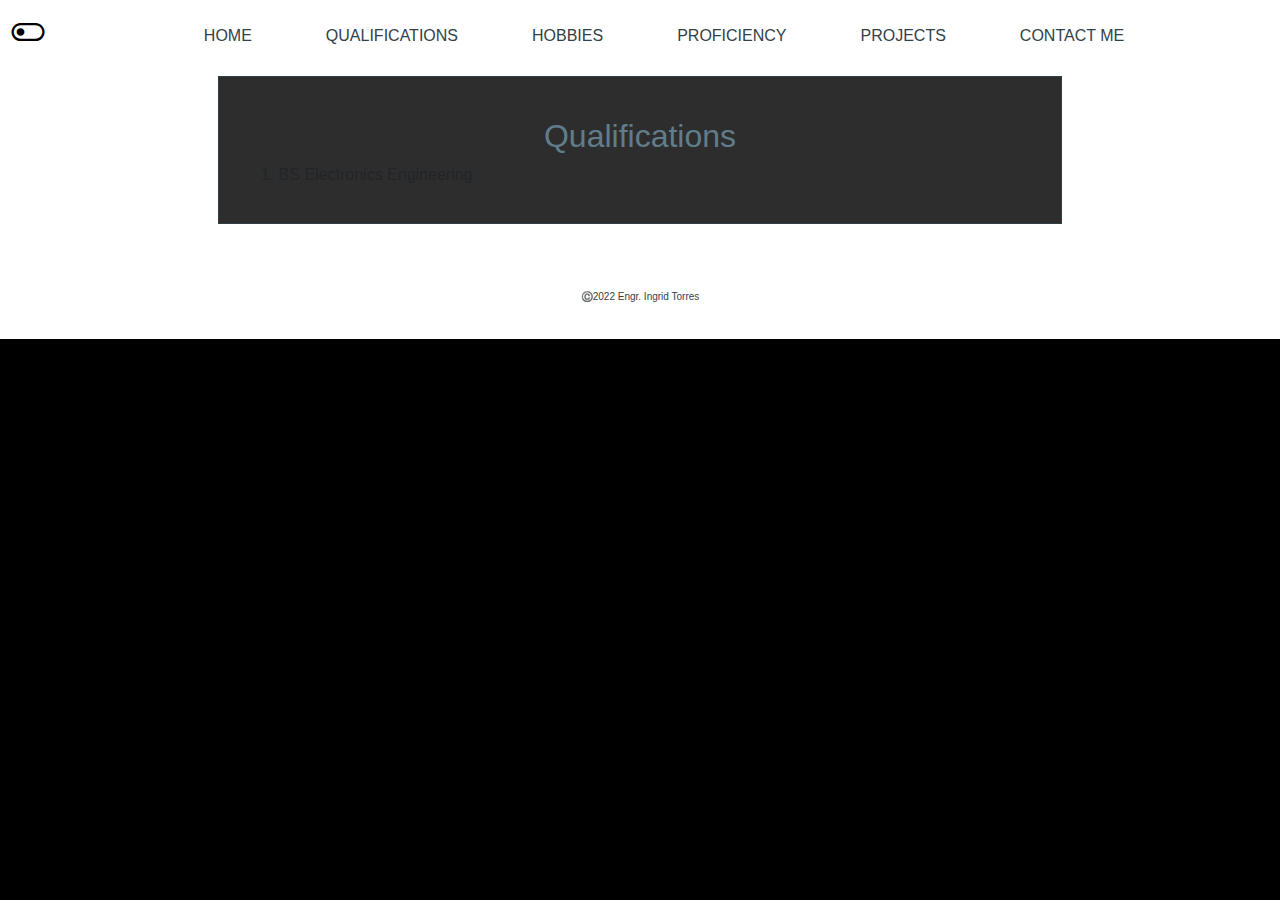
<file: qualifications.html>
<!DOCTYPE html>
<html lang="en">
  <head>
    <meta charset="UTF-8" />
    <meta http-equiv="X-UA-Compatible" content="IE=edge" />
    <meta name="viewport" content="width=device-width, initial-scale=1.0, user-scalable=1" />
    <meta name="color-scheme" content="dark light" />
    <title>Ingrid's Portfolio</title>
    <link rel="stylesheet" href="style.css" />
    <link rel="preconnect" href="https://fonts.googleapis.com" />
    <link rel="preconnect" href="https://fonts.gstatic.com" crossorigin />
    <link href="https://fonts.googleapis.com/css2?family=Dancing%20Script&display=swap" rel="stylesheet" />
    <link rel="stylesheet" href="https://fonts.googleapis.com/css2?family=Material+Symbols+Outlined:opsz,wght,FILL,GRAD@20..48,100..700,0..1,-50..200" />
    <script type="text/javascript">
      var infolinks_pid = 2273354;
      var infolinks_wsid = 0;
    </script>
    <script type="text/javascript" src="https://resources.infolinks.com/js/infolinks_main.js"></script>
    <!-- <script src="https://ajax.googleapis.com/ajax/libs/jquery/3.6.0/jquery.min.js"></script> -->
    <!-- Bootstrap CSS -->
    <link
      rel="stylesheet"
      href="https://maxcdn.bootstrapcdn.com/bootstrap/4.0.0/css/bootstrap.min.css"
      integrity="sha384-Gn5384xqQ1aoWXA+058RXPxPg6fy4IWvTNh0E263XmFcJlSAwiGgFAW/dAiS6JXm"
      crossorigin="anonymous"
    />
  </head>
  <body>
    <section class="menu">
      <button id="close-menu">&times;</button>
      <nav>
        <ul>
          <!-- <li><a href="#about-me">About Me</a></li> -->
          <li><a href="./index.html">HOME</a></li>
          <li><a href="./qualifications.html">QUALIFICATIONS</a></li>
          <li><a href="./hobbies.html">HOBBIES</a></li>
          <li><a href="#proficiency">PROFICIENCY</a></li>
          <li><a href="#projects">PROJECTS</a></li>
          <li><a href="#contact-me">CONTACT ME</a></li>
        </ul>
      </nav>
    </section>
    <header id="nav-header">
      <section id="section-theme">
        <button id="theme-switcher1"><span class="material-symbols-outlined" style="font-size: 48px"> toggle_on </span></button>
      </section>
      <nav class="default-nav">
        <section id="section-menu">
          <!-- <a href="#about-me">About Me</a> -->
          <a href="./index.html">HOME</a>
          <a href="./qualifications.html">QUALIFICATIONS</a>
          <a href="./hobbies.html">HOBBIES</a>
          <a href="#proficiency">PROFICIENCY</a>
          <a href="#projects">PROJECTS</a>
          <a href="#contact-me">CONTACT ME</a>
        </section>
      </nav>
      <nav class="mobile-nav">
        <button id="theme-switcher2"><span class="material-symbols-outlined" style="font-size: 48px"> toggle_on </span></button>
        <button id="menu-button">Menu</button>
      </nav>
    </header>
    <main class="container1">
      <div id="div-sections">
        <section id="qualifications">
          <div class="h2-divs">
            <h2>Qualifications</h2>
          </div>
          <ol>
            <li>BS Electronics Engineering</li>
          </ol>
        </section>
      </div>
    </main>
    <footer>
      <br />
      <p>©️2022 Engr. Ingrid Torres</p>
      <br />
    </footer>
    <!-- <script src="main.js"></script> -->
    <script src="menu.js"></script>
    <script src="theme.js"></script>
    <!-- Optional JavaScript -->
    <!-- jQuery first, then Popper.js, then Bootstrap JS -->
    <script src="https://code.jquery.com/jquery-3.2.1.slim.min.js" integrity="sha384-KJ3o2DKtIkvYIK3UENzmM7KCkRr/rE9/Qpg6aAZGJwFDMVNA/GpGFF93hXpG5KkN" crossorigin="anonymous"></script>
    <script
      src="https://cdnjs.cloudflare.com/ajax/libs/popper.js/1.12.9/umd/popper.min.js"
      integrity="sha384-ApNbgh9B+Y1QKtv3Rn7W3mgPxhU9K/ScQsAP7hUibX39j7fakFPskvXusvfa0b4Q"
      crossorigin="anonymous"
    ></script>
    <script
      src="https://maxcdn.bootstrapcdn.com/bootstrap/4.0.0/js/bootstrap.min.js"
      integrity="sha384-JZR6Spejh4U02d8jOt6vLEHfe/JQGiRRSQQxSfFWpi1MquVdAyjUar5+76PVCmYl"
      crossorigin="anonymous"
    ></script>
  </body>
</html>
</file>
<file: style.css>
* {
    box-sizing: border-box;
}

html, body {
    overflow-x:hidden;
    color: #231f20;
}

#nav-header {
    padding-top: 4px;
    padding-bottom: 4px;
    /* margin-top:5px; */
    margin-bottom: 5px;
    position:static;  /*either sticky or static, depends*/
    top: 0%;
    background-color: transparent;
    text-align: center;
    font-size: medium;
    z-index: 1;
    display: flex;
    /* grid-template-columns: auto auto;  */

}
:root {
    scroll-behavior: smooth;
    --background-color: #e7dfd8;
    --shadow-color: hsl(225 10% 83%);
    --shadow-color-dark: hsl(225 10% 63%);

    --spacing-regular: 16px;
    --spacing-small: calc(var(--spacing-regular)/2);
    color-scheme: dark light;
    background-color: black;

    --font-size-mobile: 1.2rem ;
    /* --font1:Verdana, Geneva, Tahoma, sans-serif; */
    --font1: monospace;
    /* --font1: "Courier New", Courier, monospace; */

}

footer, footer > p {
    text-align: center;
    /* border-top: 1px solid #303f46; */
    font-size:10px;
    color: #324148;
    margin-bottom: 10px;
    justify-content: center;
}

header nav section > a,section nav a {
    margin-right: 8px;
    text-decoration: none;
    color: #324148;
    border-radius: 5%;
    padding: 8px;

}
section nav ul {
    list-style: none;
}

.social-links-navbar.desktop, .social-links-navbar.mobile, .social-links-navbar.contacts{
    display: flex;  
    list-style: none;
    text-decoration: none;
    margin: auto;
    align-items: center;
    padding: 5px;
}

header nav > a:last-child {
    margin-right: revert;
}

header nav section > a:hover,section nav a:hover {
     color: white ; 
     background-color:teal ;
     text-decoration: none;
     /* padding: 4px; */
     /* margin: 3px; */
}

header ul > li:hover {
    background-color:white;
    opacity: 50%;
    border-radius: 5px;
    padding-bottom: 6px;
}

section {
    scroll-margin-top: calc(100px - 2*var(--spacing-regular));
}

body {
    margin: 0px;
    font-family: Arial, Helvetica, sans-serif;
    line-height: 2rem;
    font-size: 1.25rem;
    text-align:justify;
    background-color: var(--background-color);
    color: whitesmoke;
}

#div-sections {
    width:66%;
    margin:auto;
    background-color: #2e2d2d;
    padding: 20px;
    /* border-radius: 15px; */
    border: 1px solid #303f46;
    margin-bottom: 50px;
    /* box-shadow: rgba(0, 0, 0, 0.56) 0px 22px 70px 4px; */
}

/* .container1 {
    padding: 16px;  
} */

.container1 #div-sections  >section > .h2-divs {
text-align: center;
margin-top:20px;
color: #607d8b;
}

.intro {
    margin: 16px;
    padding: 16px;
    background-color: #c9c5c5;
    /* color: black; */
    text-align: center;
}

#profile-img {
    /* border-radius: 50%; */
    max-width: 70%;
    /* width:220px;
    height:300px; */
    /* filter: drop-shadow(12px 4px 6px gray); */
    transition-property: transform;
    transition-duration: 0.5s;
    transition-delay: 0.2s;
    transition-timing-function: ease-in;
    object-fit: contain;
    margin-left: 20px;
}

@-webkit-keyframes shakeme {
    0% { transform: translate(2px, 1px) rotate(0deg); }
    10% { -webkit-transform: translate(-1px, -2px) rotate(-1deg); }
    20% { -webkit-transform: translate(-3px, 0px) rotate(1deg); }
    30% { -webkit-transform: translate(0px, 2px) rotate(0deg); }
    40% { -webkit-transform: translate(1px, -1px) rotate(1deg); }
    50% { -webkit-transform: translate(-1px, 2px) rotate(-1deg); }
    60% { -webkit-transform: translate(-3px, 1px) rotate(0deg); }
    70% { -webkit-transform: translate(2px, 1px) rotate(-1deg); }
    80% { -webkit-transform: translate(-1px, -1px) rotate(1deg); }
    90% { -webkit-transform: translate(2px, 2px) rotate(0deg); }
    100% { -webkit-transform: translate(1px, -2px) rotate(-1deg); }
}
.shakeme:hover,
.shakeme:focus {
    -webkit-animation-name: shakeme;
    -webkit-animation-duration: 0.8s;
    -webkit-transform-origin:50% 50%;
    -webkit-animation-iteration-count: infinite;
    -webkit-animation-timing-function: ease;
}

/* #profile-img:hover {
    transform:scale(1.1);
} */

 .social-links-navbar img{
    height:20px;
    width:20px;
    margin:auto 10px;
    align-items: center;
}

.social-links-navbar a{
    padding-right: 10px;
    transform: translateX(-10px);
}


.social-links-bottom {
    display: flex;
    justify-content: center;
}

/* #qualifications section >h2{ */
    .h2-divs {
    text-align: center;
    color: #607d8b;
}

/* p {
    text-indent: 3%;
} */

.dynamic-text-color {
    color: #607d8b;
}

#contact {
    max-width: 400px;
    margin: auto;
    padding:16px;
    border: 1px solid #303f46;
    /* border-radius: 10px; */
}

#contact label {
    display: block;
    font-weight: 600;
    color: #324148;
}



#contact input, #contact textarea, #contact button {
    width: 100%;
}


.mobile-nav, .menu {
    display:none;
}



 /* @media (width<=625px){
    #div-sections {
        width:100%;
        margin:auto;
        background-color: #2e2d2d;
        padding: 5px;
        border-radius: 5px;
        box-shadow: rgba(0, 0, 0, 0.56) 0px 22px 70px 4px;
    } 
} */

/* @media (width <=400px){
    #profile-img {
        width: 70%;
        height: 70%;
    }
}  */


#proficiency .cards{
    display:block;
    /* display: grid; */
    /* grid-template-columns: repeat(auto-fit,minmax(200px, 1fr)); */
    /* gap: 10px; */
}

#proficiency .h2-divs {
    color: #607d8b;
    margin: 10px;
}

#proficiency ul {
    margin: 0px;
    padding: 5px;
    text-align:center;
}

.cardsection {
    /* border: 1px solid white; */
    /* border: 1px solid #607d8b; */
    /* box-shadow: 3px 3px 18px 9px #33424a; */
    /* margin: 20px 20px; */
    margin-top: 50px;
    text-align:center;
    /* border-radius: var(--spacing-regular); */
    transition: transform 0.2s ease-in, box-shadow 0.2s ease-in-out;
    /* border-radius: 5px; */
    align-self:center;
}


/* .cardsection:hover,  */
.prof-logo:hover {
    box-shadow: 3px 3px 14px 5px #607d8b;
    transform: translateY(calc(-1*var(--spacing-regular)));
    border-radius: 5px;
    
}

.prof-li {
    display:flex;
    /* width:160px; */
    flex-direction: column;
    align-items: center;
}

.prof-name {
align-self: center;
}

input, textarea {
    opacity: 90%;
}

li >a.proj {
    color: #607d8b;
}

li >a.proj:hover {
    color: white;
}

.notdone {
    color: white;
    opacity: 20%;
}

.online-font {
font-family: "Courier New", Courier, monospace;
letter-spacing: 2px;
word-spacing: 2px;
color: #607d8b;
font-weight: bold;
text-decoration: none;
font-style: normal;
font-variant: normal;
text-transform: none;
font-size: x-large;
}

#contact-me form {
    border: 1px solid #607d8b;
    /* box-shadow: 3px 3px 18px 9px #33424a; */
    /* border-radius: var(--spacing-regular); */
    border-radius: 5px;

}

#contact-me form input, #contact-me form textarea {
    color: black;
    font-size: 1.1rem;
    opacity: 50%;
    border-radius: 5px;
    padding: 5px;
    font-family: monospace;
}

#contact-me form #submit {
    background-color: white;
    opacity: 50%;
    color: black;
    font-size: 1.1rem;
    border-radius: 6px;
    padding: 5px;
}

#nav-header .default-nav > a{
    color: white;
    display:grid;
}

#nav-header .default-nav {
    display: flex;
    flex:1;
    align-items: center;
    align-self: center;
    justify-content: center;
}

#theme-switcher1, #theme-switcher2 {
    margin: 5px;
    display: block;
     background:transparent;
    /* border-radius: 5px; */
    border: none;
    padding: 5px;
    align-self: center;
    border-style: none;
    outline-style: none;
}


#ingrid {
    font-family: 'Dancing Script', cursive;
    letter-spacing: 0px;
    word-spacing: 0px;
    text-decoration: none;
    font-style: normal;
    font-variant: normal;
    text-transform: none;
    color: black !important;
    font-size: 2rem;
    }


.cardsection {
    /* border: 2px solid #607d8b; */
    /* border: 1px solid #607d8b; */
    /* border-radius: 5px; */
}

#contact-me form input, #contact-me form textarea {
    color: white; 
    background-color: #303f46;
    font-size: 1.1rem;
    opacity:100%;
    border-radius: 5px;
    padding: 5px;
    font-family: monospace;
}

#contact-me form #submit {
    background-color: #303f46;
    font-size: 1.1rem;
    border-radius: 6px;
    padding: 5px;
    color: white;
    opacity: 100%;
} 



.intro {
    display: flex;
    margin-left: 10%;
    margin-right:10%;
    margin-top: 0px;
    margin-bottom: 10px;
    padding-left: 5%;
    padding-right: 5%;
    padding-top:2%;
    padding-bottom:2%;
    border: 1px solid #303f46;
}

.intro-right {
    width: 45%;
    text-align: left;
}
.intro-left {
    flex-wrap:wrap;
    width: 55%;
}

p {
    text-align: justify;
}


.material-symbols-outlined {
  font-variation-settings:
  'FILL' 0,
  'wght' 400,
  'GRAD' 0,
  'opsz' 48
}

#section-menu {
    gap:50px;
    display: flex;
}

.prof-logo {
max-width: 80px;
max-height: 80px;
vertical-align: bottom;
transition: transform 0.2s ease-in, box-shadow 0.2s ease-in-out;

}

.prof-container {
    display: flex;
    flex-direction: row;
    flex-wrap: wrap;
    align-items:baseline;
    object-fit: contain;
    justify-content: center;
    row-gap: 30px;
    
}

/* .prof-container li {
    margin-left: 20px;
} */

/* .bootstrap { */
    /* max-width:80px; */
    /* height:60px; */
    /* vertical-align: bottom; */
    /* margin-bottom: -9px; */
/* } */

.jquery {
    max-width: 160px;
    /* height: 50px; */
    object-fit: contain;
}

.react {
    object-fit: contain;
}

.wordpress, .vite {
    width: 60px;
    /* height: 35px; */
    margin-left:5px;
}

.social-links-navbar.mobile {
display: none;
}

/* dark theme styles*/

header.dark-theme nav section > a,section nav a {
    margin-right: 8px;
    text-decoration: none;
    color: white;
    border-radius: 5%;
    padding: 8px;

}

#contact label.dark-theme {
    display: block;
    font-weight: 600;
    color: white;
}

footer, footer > p.dark-theme {
    text-align: center;
    /* border-top: 1px solid #303f46; */
    font-size:10px;
    color: white;
    margin-bottom: 10px;
    justify-content: center;
}

#nav-header.dark-theme {
    background: #303f46;
    color: white;
    padding-top: 4px;
    padding-bottom: 4px;
    /* margin-top: 5px; */
    margin-bottom: 5px;
}

.default-nav.dark-theme > a{
    color: white;
    display: flex;
    flex-direction:row;
    flex-wrap: wrap;
    align-self: center;
    align-items: center;
    justify-content: center;
    flex:1;

}

#div-sections.dark-theme {
    background: black;
    color: white;
    border: 1px solid #303f46;
    margin-bottom: 50px;
    /* box-shadow: 3px 3px 18px 9px #33424a; */
}
 .h2-divs.dark-theme {
    color: white;
    font-family: var(--font1);
}

.cardsection.dark-theme {
    /* border: 2px solid #607d8b; */
    /* border: 1px solid #607d8b; */
    /* border-radius: 5px; */
}

#contact-me form input.dark-theme, #contact-me form textarea.dark-theme {
    color: white; 
    background-color: #303f46;
    font-size: 1.1rem;
    opacity:100%;
    border-radius: 5px;
    padding: 5px;
    font-family: monospace;
}

#contact-me form #submit.dark-theme {
    background-color: #303f46;
    font-size: 1.1rem;
    border-radius: 6px;
    padding: 5px;
    color: white;
    opacity: 100%;
}

 body.dark-theme {
    background-color: black;
    color: black;
}

.intro.dark-theme {
    background-color: black;
    color: white;
}

#nav-header.dark-theme {
    background: transparent;
    color: white;
    padding-top: 4px;
    padding-bottom: 4px;
    margin-bottom: 5px;
}

.default-nav.dark-theme > a{
    color: white;
    display: flex;
    flex-direction:row;
    flex-wrap: wrap;
    align-self: center;
    align-items: center;

}

#ingrid.dark-theme {
    color: white !important;
}

#div-sections.dark-theme {
    background: black;
    color: white;
    border: 1px solid #303f46;
    margin-bottom: 50px;
    /* box-shadow: 3px 3px 18px 9px #33424a; */
}
 .h2-divs.dark-theme {
    color: white ;
    font-family:var(--font1);

}

.cardsection.dark-theme {
    /* border: 2px solid #607d8b; */
    /* border: 1px solid #607d8b; */
    /* border-radius: 5px; */
}

#contact-me form input.dark-theme, #contact-me form textarea.dark-theme {
    color: white; 
    background-color: #303f46;
    font-size: 1.1rem;
    opacity:100%;
    border-radius: 5px;
    padding: 5px;
    font-family: monospace;
}

#contact-me form #submit.dark-theme {
    background-color: #303f46;
    font-size: 1.1rem;
    border-radius: 6px;
    padding: 5px;
    color: white;
    opacity: 100%;
}
/* end of dark theme styles */

/*start of color scheme dark*/
 @media (prefers-color-scheme:dark) {
    body {
        background-color: black;
        color: black;
    }
    #nav-header {
        background: #303f46;
        color: white;
        /* padding: 4px;
        margin-top: 3px;
        margin-bottom: 3px; */
        padding-top: 4px;
        padding-bottom: 4px;
        margin-bottom: 5px;
    }

    #contact label {
        display: block;
        font-weight: 600;
        color: white;
    }

    .default-nav > a{
        color: white;
        display: flex;
        flex-direction:row;
        flex-wrap: wrap;
        align-items: center;
        align-self: center;
    }
    .intro {
        background-color: black;
        
    }

    #div-sections {
        background: black;
        color: white;
        border: 2px solid #607d8b;
        margin-bottom: 50px;
        /* box-shadow: 3px 3px 18px 9px #33424a; */
    }
   .h2-divs {
        /* color: white ; */
    font-family: var(--font1);

    }

    #ingrid {
        color: white !important;
    }

    .cardsection {
        /* border: 2px solid #607d8b; */
        /* border: 1px solid #607d8b; */
        /* border-radius: 5px; */
    }

    #contact-me form input, #contact-me form textarea {
        color: white; 
        background-color: #303f46;
        font-size: 1.1rem;
        opacity:100%;
        border-radius: 5px;
        padding: 5px;
        font-family: monospace;
    }
    
    #contact-me form #submit {
        background-color: #303f46;
        font-size: 1.1rem;
        border-radius: 6px;
        padding: 5px;
        color: white;
        opacity: 100%;
    }

    footer, footer > p {
        text-align: center;
        /* border-top: 1px solid #303f46; */
        font-size:10px;
        color: white;
        margin-bottom: 10px;
        justify-content: center;
    }

    .social-links-navbar.mobile {
        display: none;
        }

    /* start of light theme styles inside dark theme*/
    body.light-theme {
        background-color: #c9c5c5;
    }
    .intro.light-theme {
        background-color: #c9c5c5;
        color: black;
    }

    #contact label.light-theme {
        display: block;
        font-weight: 600;
        color: #324148;
    }

    footer, footer > p.light-theme {
        text-align: center;
        /* border-top: 1px solid #303f46; */
        font-size:10px;
        color: #324148;
        margin-bottom: 10px;
        justify-content: center;
    }


    
    #nav-header.light-theme {
        background: transparent;
        color: whitesmoke;
        padding-top: 4px;
        padding-bottom: 4px;
        margin-bottom: 5px;
    }
    /*not yet modified:*/
    .default-nav.light-theme > a{
        color: white;
        display: flex;
        flex-direction:row;
        flex-wrap: wrap;
    }
    
    #div-sections.light-theme {
        background: transparent;
        /* color: #607d8b; */
        color: #324148;
        border: 1px solid #303f46;
        margin-bottom: 50px;
        /* box-shadow: 3px 3px 18px 9px #33424a; */
    }
    .h2-divs.light-theme {
        color: #607d8b;
    font-family: var(--font1);

    }
    
   #ingrid.light-theme {
        color: black !important;
    }
    
    /* .card.light-theme {
        border: 2px solid #607d8b;
    } */
    
    #contact-me form input.light-theme, #contact-me form textarea.light-theme {
        color: white; 
        background-color: #303f46;
        font-size: 1.1rem;
        opacity:100%;
        border-radius: 5px;
        padding: 5px;
        font-family: monospace;
    }
    
    #contact-me form #submit.light-theme {
        background-color: #303f46;
        font-size: 1.1rem;
        border-radius: 6px;
        padding: 5px;
        color: white;
        opacity: 100%;
    }
      
    .social-links-navbar.mobile {
        display: none;
        }

        /* end of light-theme styles inside dark-theme */
} 

/* end of color scheme dark */

/* start of media for mobile */
@media (width < 1100px) {

    /* body {
        max-width: 400px;
    } */

    #theme-switcher1 {
        display: none;
    }

    

    .social-links-navbar.mobile {
        display:flex;
    }

    .social-links-navbar.desktop {
        display: none;
        }
    
    .intro {
        flex-direction:column;
        flex-wrap: wrap;
    }
    .intro-left, .intro-right {
        width: 100%;
    }

    #nav-header {
        display: flex;
    }
    .social-links-navbar.mobile {
        margin-right: 10px;
        margin-left: auto;
        align-items: center;
        padding: 5px;
    }
    .default-nav  {
        display:none;
    }
    .mobile-nav {
        display: revert;
        padding-left: 20px;
        display:flex;
    }
    .menu {
         display:grid;
        grid-column: 2 span 1;
        height: 0;
        width:95%;
        overflow:hidden; 
        position:fixed; 
        top:0;
        z-index: 2;
        background: #c9c5c5;
        transition: height 0.5s ease-in-out;
        border-bottom-left-radius: 10px;
        border-bottom-right-radius:10px;
        /* color: #303f46; */
        margin-right: 0px;
        margin-left: 10px;
        /* padding-top: 20px; */
    }
    
    .menu a {
        /* color: #303f46; */
        color: #212529;
    }
    
    #close-menu {
        position:absolute;
        right: 16px;
        top:16px;
        background:transparent;
        font-size: xx-large;
        border:none;
        color:#607d8b;
    }
    #menu-button, #theme-switcher2 {
        display: block;
        background:transparent;
        color: white;
        /* border-radius: 5px; */
        margin-left: auto;
        margin-right: 10px;
        padding: 5px;
        align-self: center;
    }

    #nav-header .default-nav section {
        display:none;
    }

    #div-sections {
        width:100%;
        margin:auto;
        background-color: #2e2d2d;
        padding: 5px;
        /* border-radius: 5px; */
        /* box-shadow: rgba(0, 0, 0, 0.56) 0px 22px 70px 4px; */
        border: 1px solid #303f46;
        margin-bottom: 50px;
    } 

    body {
        font-size: var(--font-size-mobile);
        width:100%;
    }

    #profile-img {
        width: 70%;
        height: 70%;
    }

    #proficiency .cards{
    display: block;
    /* grid-template-columns: repeat(auto-fit,minmax(300px, 1fr)); */
    /* gap: 10px; */
    }

 

/*start of color scheme dark*/
@media (prefers-color-scheme:dark) {
    body {
        background-color: black;
        color: black;
    }
    #nav-header {
        background: #303f46;
        color: white;
        /* padding-top: 10px; */
        padding-bottom: 4px;
        /* margin-top: 5px; */
        margin-bottom: 5px;
    }

    .intro {
        background-color: black;
        
    }

    #contact label {
        display: block;
        font-weight: 600;
        color: white;
    }

    footer, footer > p {
        text-align: center;
        /* border-top: 1px solid #303f46; */
        font-size:10px;
        color: white;
        margin-bottom: 10px;
        justify-content: center;
    }

    #div-sections {
        background: black;
        color: white;
        border: 1px solid #303f46;
        margin-bottom: 50px;
        /* box-shadow: 3px 3px 18px 9px #33424a; */
    }
    .h2-divs {
        color: white ;
    font-family: var(--font1);

    }

    #ingrid {
        color: white !important;
    }

    .cardsection {
        /* border: 2px solid #607d8b; */
        /* border: 1px solid #607d8b; */
        /* border-radius: 5px; */
    }

    #contact-me form input, #contact-me form textarea {
        color: white; 
        background-color: #303f46;
        font-size: 1.1rem;
        opacity:100%;
        border-radius: 5px;
        padding: 5px;
        font-family: monospace;
    }
    
    #contact-me form #submit {
        background-color: #303f46;
        font-size: 1.1rem;
        border-radius: 6px;
        padding: 5px;
        color: white;
        opacity: 100%;
    }

    .social-links-navbar.mobile {
        display:flex;
    }

    .social-links-navbar.desktop {
        display: none;
        }

    /* start of light theme styles inside dark theme*/
    body.light-theme {
        background-color: #c9c5c5;
    }
    .intro.light-theme {
        background-color: #c9c5c5;
        color: black;
    }

    #contact label.light-theme {
        display: block;
        font-weight: 600;
        color: #324148;
    }

    footer, footer > p.light-theme {
        text-align: center;
        /* border-top: 1px solid #303f46; */
        font-size:10px;
        color: #324148; 
        margin-bottom: 10px;
        justify-content: center;
    }
    
    #nav-header.light-theme {
        /* background: black; */
        background: transparent;
        color: whitesmoke;
        padding-top: 4px;
        padding-bottom: 4px;
        /* margin-top: 5px; */
        margin-bottom: 5px;
    } 
        /* end of light-theme styles inside dark-theme */
} 



    .social-links-navbar.mobile {
        display:flex;
    }

    .social-links-navbar.desktop {
        display: none;
        }

}



/* end of media for mobile */



.ul-proj {
/* display: flex; */
/* flex-direction: row; */
/* flex-wrap: wrap; */
gap: 20px;
display: block;
}

.li-proj {
    margin: 10px;
    list-style-type:none;
    
}


.proj-components {
display: flex;
flex-direction: column;
text-align: center;
/* overflow: hidden; */
}

.proj-image {
    border-radius: 5px;
    /* width: 380px; */
    width:fit-content;
    height: 380px;
    object-fit: contain;
    margin: auto;
    margin-top: 30px;
    align-self: flex-end;
    padding: 5px;
    box-shadow: 2px 2px 5px 3px #607d8b;
transition: transform 0.2s ease-in, box-shadow 0.2s ease-in-out;
}


.proj-image.proj5 {
    /* width:100%; */
}
 


.proj-image:hover {
    /* box-shadow: 3px 3px 14px 5px #607d8b; */
    transform: translate(calc(1*var(--spacing-regular)),calc(-1*var(--spacing-regular)));
    transform: scale(1.05);
}

  .li-proj.last{  
    transition: transform .2s; /* Animation */
    margin-bottom: 50px;
    /* -webkit-filter: grayscale(80%);  Safari 6.0 - 9.0 */
    /* filter: grayscale(80%);  */
 } 

 /* .proj-components:hover { */
    /* transform: scale(1.1); */
    /* filter:none;
    -webkit-filter:none;
    font-weight:bolder; */

/* }  */

.proj:hover {
    text-decoration: none;
}

.proj-caption {
    color: #607d8b;
    margin: 5px;
}

.proj-caption:hover {
    filter:contrast(200%);
    /* font-weight:bold; */
}

/* .proj-image.proj1 {
    margin-bottom: -20px;
} */

.proj-image.proj3 {
    width:fit-content;
    border-radius: 10px;
    margin-bottom: 10px;
}

.mysql {
    padding: 3px;
}

.proj-tech {
    font-family: 'Courier New', Courier, monospace;
    
}
</file>
